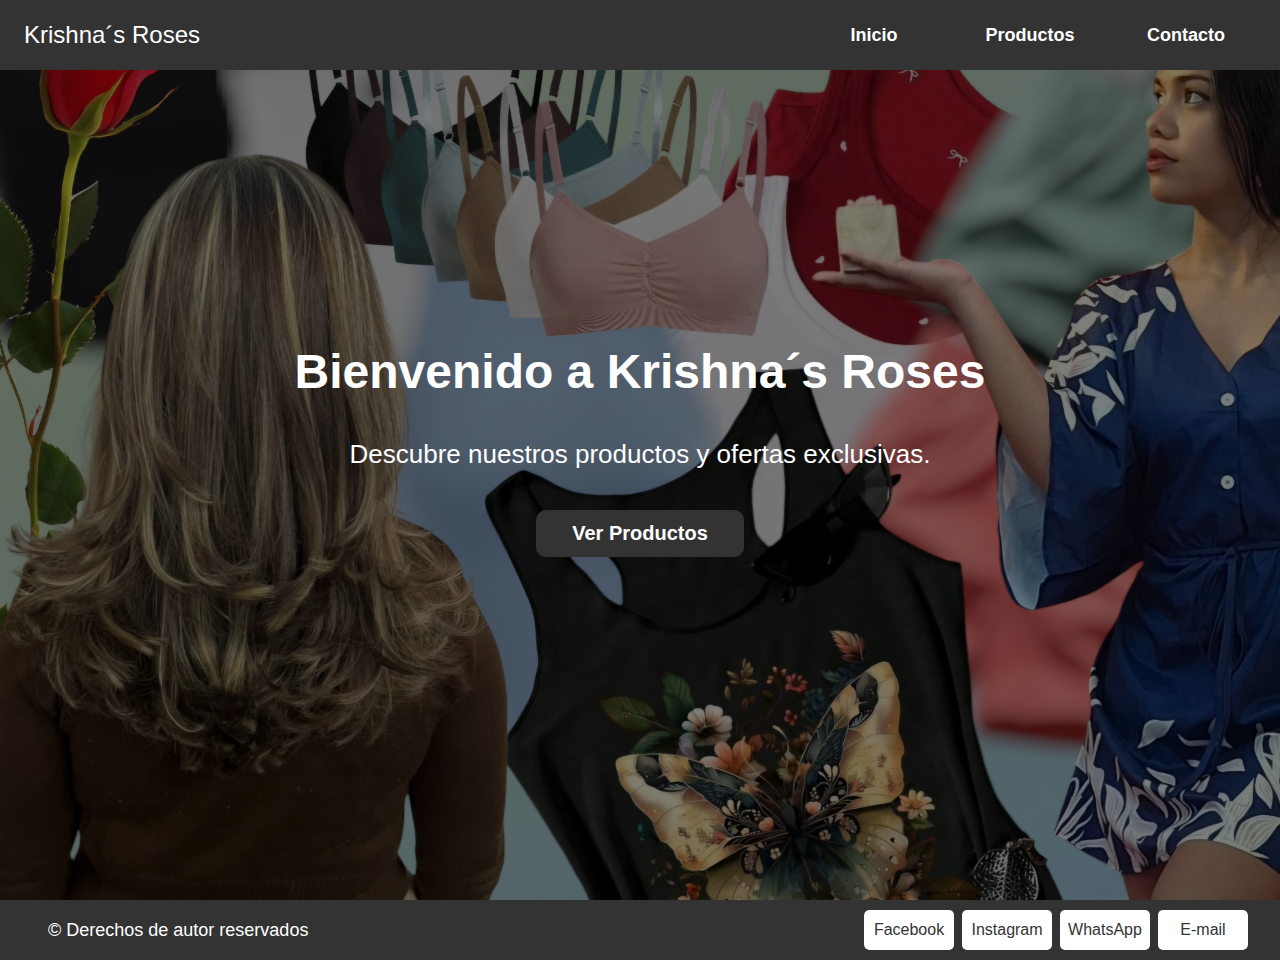
<file: index.html>
<!DOCTYPE html>
<html lang="es">
<head>
    <meta charset="utf-8">
    <meta name="viewport" content="width=device-width, initial-scale=1.0">
    <link rel="stylesheet" href="styles.css">
    <title>Krishna´s Roses</title>
    <link rel="shortcut icon" href="img/favicon.png" type="image/x-icon">
</head>
<body>
    <!-- Navbar -->
    <nav class="navbar">
        <!-- Logo -->
        <div class="logo">Krishna´s Roses</div>
        <!-- Toggle -->
        <div class="menu-toggle" id="menu-mobile">
            <span class="bar"></span>
            <span class="bar"></span>
            <span class="bar"></span>
        </div>
        <!-- Menu -->
        <ul class="nav-list">
            <a href="#start">Inicio</a>
            <a href="products.html">Productos</a>
            <a href="#contact">Contacto</a>
        </ul>
    </nav>
    <!-- ----------------------------------------------------------------------- -->
     <!-- Hero Section -->
    <section class="hero" id="start">
        <div class="hero-content">
            <h1>Bienvenido a <span>Krishna´s Roses</span></h1>
            <p>Descubre nuestros productos y ofertas exclusivas.</p>
            <a href="products.html">Ver Productos</a>
        </div>
    </section>
    <!-- ----------------------------------------------------------------------- -->
    <!-- Footer -->
     <footer class="footer" id="contact">
        <p class="cr">&copy; Derechos de autor reservados</p>
        <div class="social-media">
            <a href="">Facebook</a>
            <a href="">Instagram</a>
            <a href="">WhatsApp</a>
            <a href="">E-mail</a>
        </div>
     </footer>
    <!-- ----------------------------------------------------------------------- -->
    <!-- Script -->
    <script src="script.js"></script>
</body>
</html>
</file>
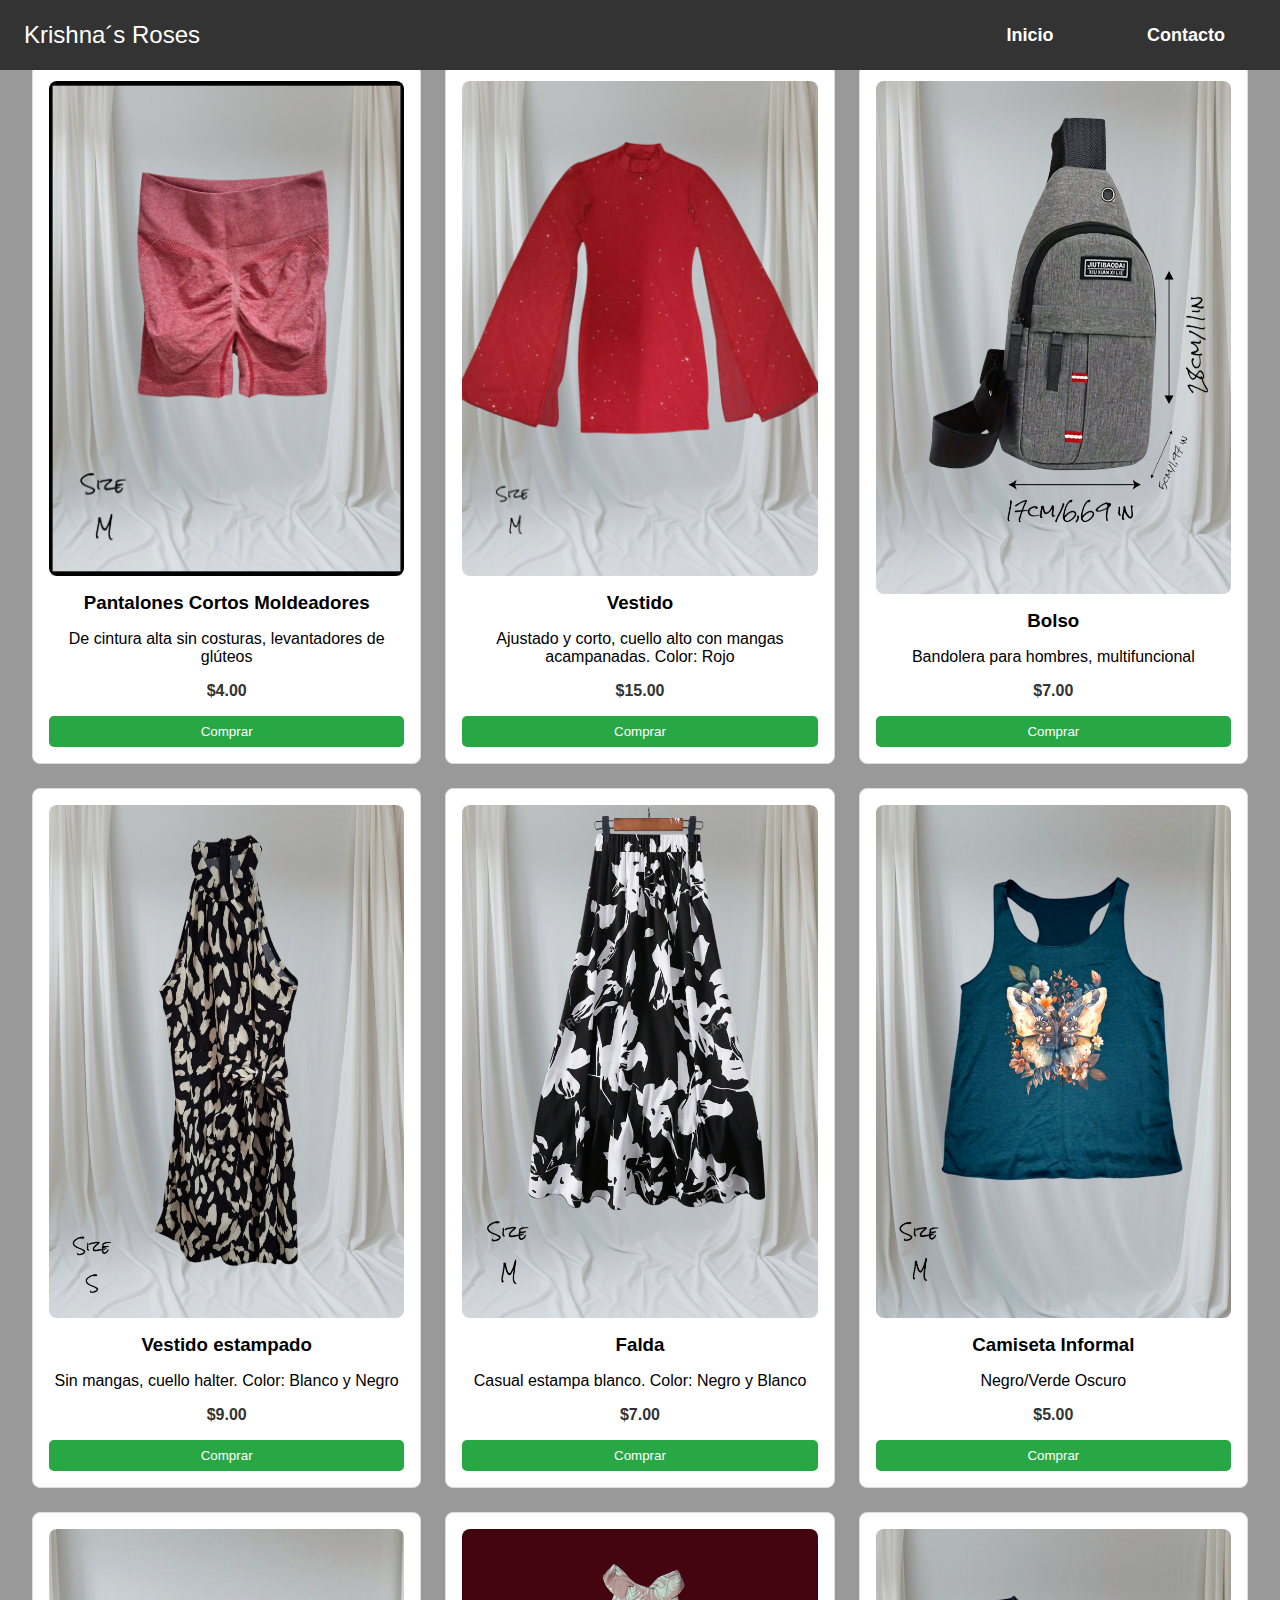
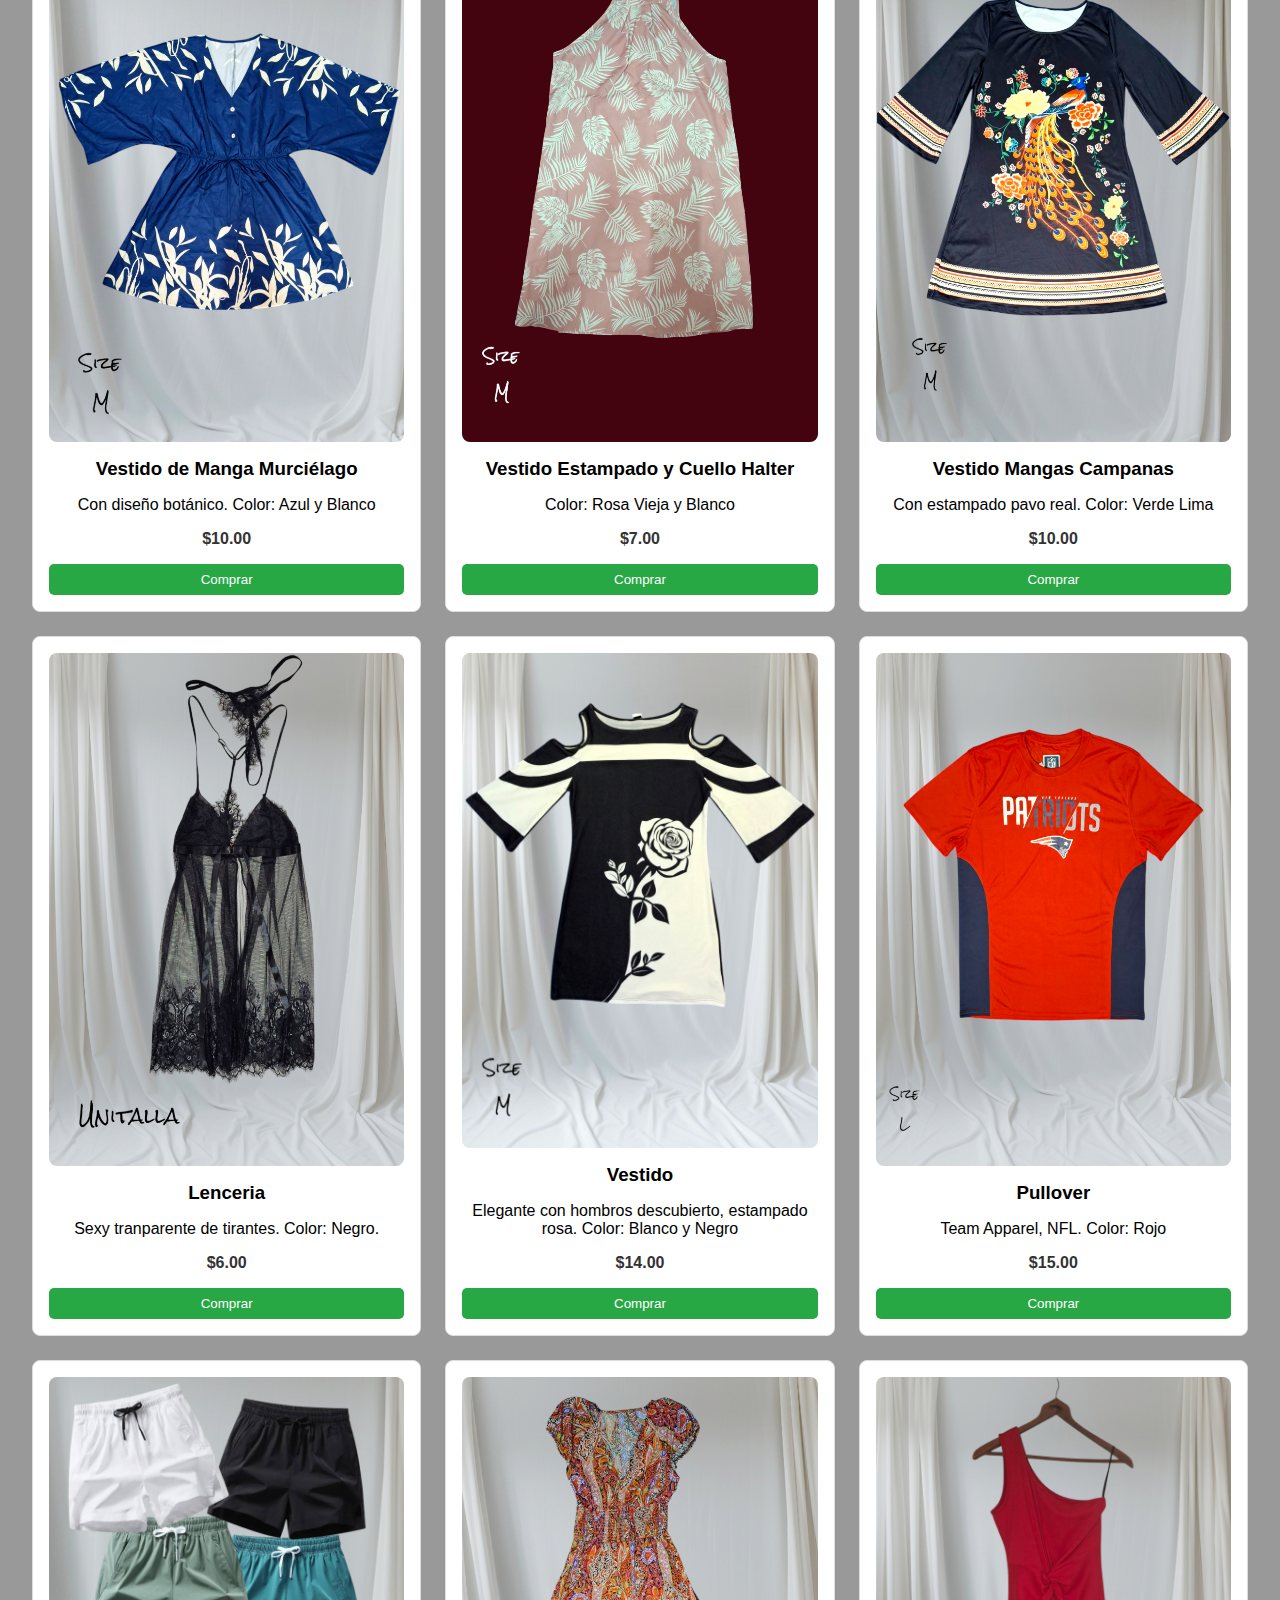
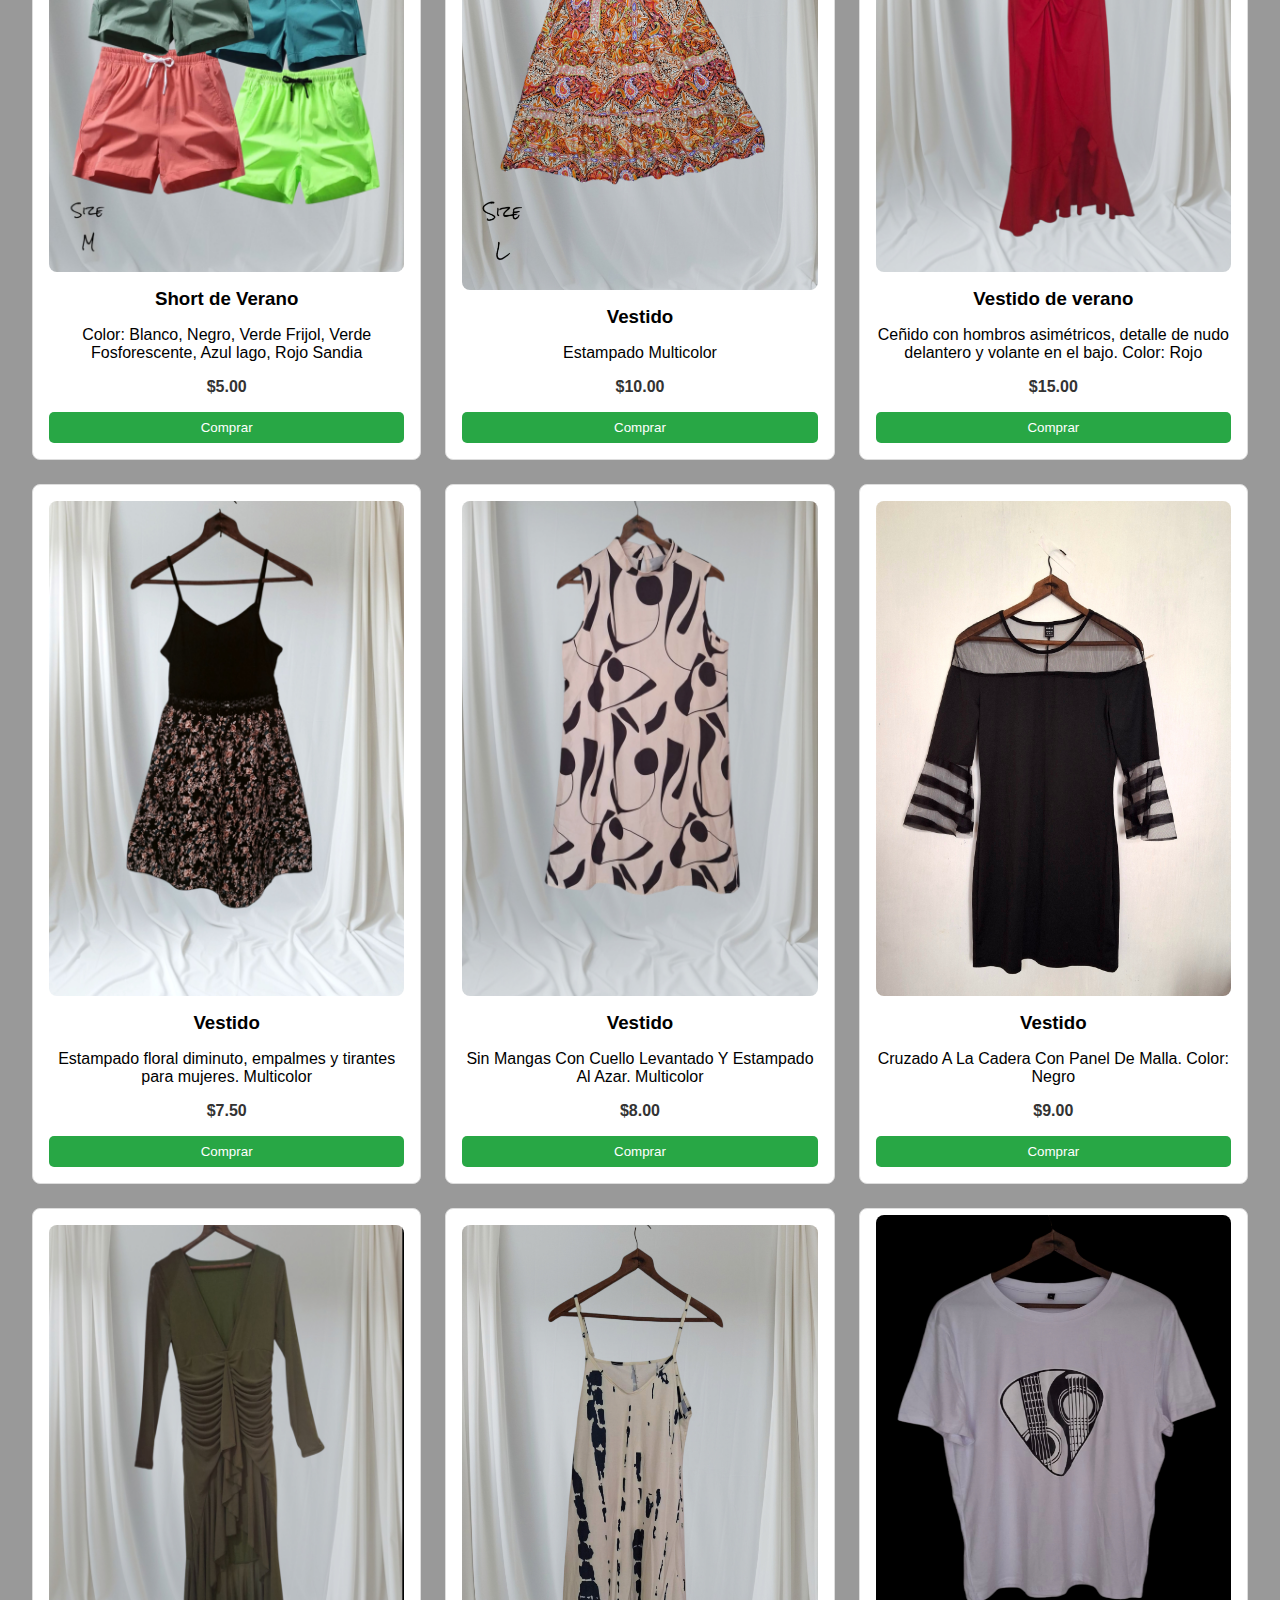
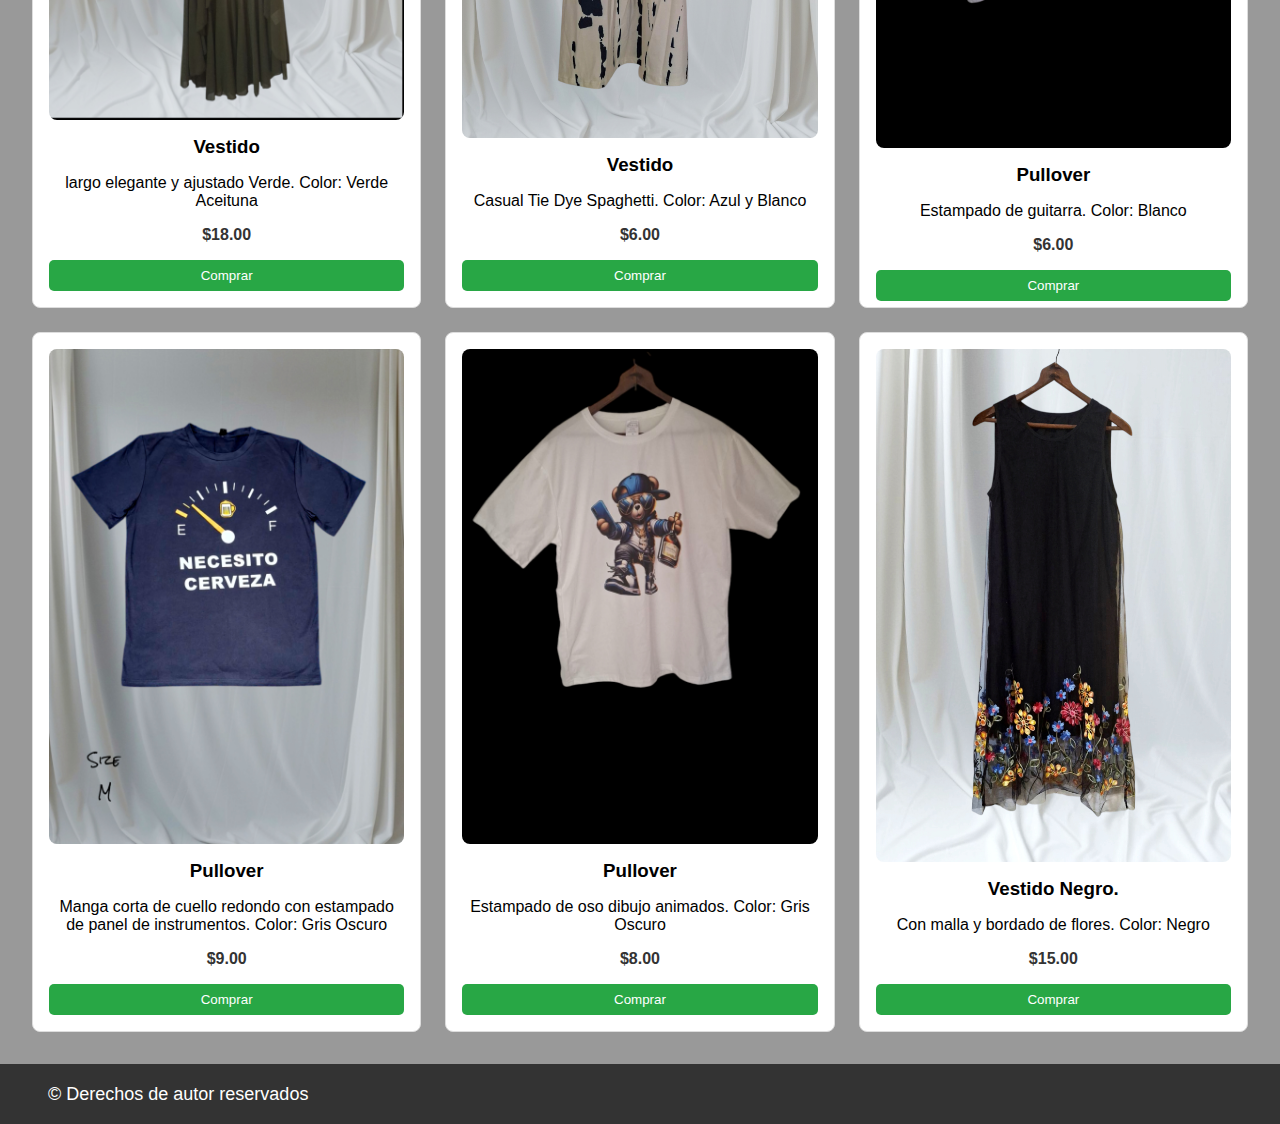
<file: products.html>
<!DOCTYPE html>
<html lang="en">
<head>
    <meta charset="UTF-8">
    <meta name="viewport" content="width=device-width, initial-scale=1.0">
    <link rel="stylesheet" href="products.css">
    <title>Krishna´s Roses | Products</title>
    <link rel="shortcut icon" href="img/favicon.png" type="image/x-icon">
</head>
<body>
    <!-- Navbar -->
    <nav class="navbar">
        <!-- Logo -->
        <div class="logo">Krishna´s Roses</div>
        <!-- Toggle -->
        <div class="menu-toggle" id="menu-mobile">
            <span class="bar"></span>
            <span class="bar"></span>
            <span class="bar"></span>
        </div>
        <!-- Menu -->
        <ul class="nav-list">
            <a href="index.html">Inicio</a>
            <a href="">Contacto</a>
        </ul>
    </nav>
    <!-- Products Section -->
    <section class="products" id="products">
        <h2></h2>
        <div class="product-cards">
            <div class="card" id="0001">
                <img src="img/products/0001.jpg" alt="Producto 2">
                <h3>Pantalones Cortos Moldeadores</h3>
                <p>De cintura alta sin costuras, levantadores de glúteos</p>
                <p class="price">$4.00</p>
                <button class="buy-button" onclick="sendToWhatsApp('0001')">Comprar</button>
            </div>
            <div class="card" id="0002">
                <img src="img/products/0002.jpg" alt="Producto 2">
                <h3>Vestido</h3>
                <p>Ajustado y corto, cuello alto con mangas acampanadas. Color: Rojo</p>
                <p class="price">$15.00</p>
                <button class="buy-button" onclick="sendToWhatsApp('0002')">Comprar</button>
            </div>
            <div class="card" id="0003">
                <img src="img/products/0003.jpg" alt="Producto 2">
                <h3>Bolso</h3>
                <p>Bandolera para hombres, multifuncional</p>
                <p class="price">$7.00</p>
                <button class="buy-button" onclick="sendToWhatsApp('0003')">Comprar</button>
            </div>
            <div class="card" id="0004">
                <img src="img/products/0004.jpg" alt="Producto 2">
                <h3>Vestido estampado</h3>
                <p>Sin mangas, cuello halter. Color: Blanco y Negro</p>
                <p class="price">$9.00</p>
                <button class="buy-button" onclick="sendToWhatsApp('0004')">Comprar</button>
            </div>
            <div class="card" id="0005">
                <img src="img/products/0005.jpg" alt="Producto 2">
                <h3>Falda</h3>
                <p>Casual estampa blanco. Color: Negro y Blanco</p>
                <p class="price">$7.00</p>
                <button class="buy-button" onclick="sendToWhatsApp('0005')">Comprar</button>
            </div>
            <div class="card" id="0006">
                <img src="img/products/0006.jpg" alt="Producto 2">
                <h3>Camiseta Informal</h3>
                <p>Negro/Verde Oscuro</p>
                <p class="price">$5.00</p>
                <button class="buy-button" onclick="sendToWhatsApp('0006')">Comprar</button>
            </div>
            <div class="card" id="0007">
                <img src="img/products/0007.jpg" alt="Producto 2">
                <h3>Vestido de Manga Murciélago</h3>
                <p>Con diseño botánico. Color: Azul y Blanco</p>
                <p class="price">$10.00</p>
                <button class="buy-button" onclick="sendToWhatsApp('0007')">Comprar</button>
            </div>
            <div class="card" id="0008">
                <img src="img/products/0008.jpg" alt="Producto 2">
                <h3>Vestido Estampado y Cuello Halter</h3>
                <p>Color: Rosa Vieja y Blanco</p>
                <p class="price">$7.00</p>
                <button class="buy-button" onclick="sendToWhatsApp('0008')">Comprar</button>
            </div>
            <div class="card" id="0011">
                <img src="img/products/0011.jpg" alt="Producto 2">
                <h3>Vestido Mangas Campanas</h3>
                <p>Con estampado pavo real. Color: Verde Lima</p>
                <p class="price">$10.00</p>
                <button class="buy-button" onclick="sendToWhatsApp('0011')">Comprar</button>
            </div>
            <div class="card" id="0012">
                <img src="img/products/0012.jpg" alt="Producto 2">
                <h3>Lenceria</h3>
                <p>Sexy tranparente de tirantes. Color: Negro.</p>
                <p class="price">$6.00</p>
                <button class="buy-button" onclick="sendToWhatsApp('0012')">Comprar</button>
            </div>
            <div class="card" id="0013">
                <img src="img/products/0013.jpg" alt="Producto 2">
                <h3>Vestido</h3>
                <p>Elegante con hombros descubierto, estampado rosa. Color: Blanco y Negro</p>
                <p class="price">$14.00</p>
                <button class="buy-button" onclick="sendToWhatsApp('0013')">Comprar</button>
            </div>
            <div class="card" id="0014">
                <img src="img/products/0014.jpg" alt="Producto 2">
                <h3>Pullover</h3>
                <p>Team Apparel, NFL. Color: Rojo</p>
                <p class="price">$15.00</p>
                <button class="buy-button" onclick="sendToWhatsApp('0014')">Comprar</button>
            </div>
            <div class="card" id="0015">
                <img src="img/products/0015.jpg" alt="Producto 2">
                <h3>Short de Verano</h3>
                <p>Color: Blanco, Negro, Verde Frijol, Verde Fosforescente, Azul lago, Rojo Sandia</p>
                <p class="price">$5.00</p>
                <button class="buy-button" onclick="sendToWhatsApp('0015')">Comprar</button>
            </div>
            <div class="card" id="0016">
                <img src="img/products/0016.jpg" alt="Producto 2">
                <h3>Vestido</h3>
                <p>Estampado Multicolor</p>
                <p class="price">$10.00</p>
                <button class="buy-button" onclick="sendToWhatsApp('0016')">Comprar</button>
            </div>
            <div class="card" id="0017">
                <img src="img/products/0017.jpg" alt="Producto 2">
                <h3>Vestido de verano</h3>
                <p>Ceñido con hombros asimétricos, detalle de nudo delantero y volante en el bajo. Color: Rojo</p>
                <p class="price">$15.00</p>
                <button class="buy-button" onclick="sendToWhatsApp('0017')">Comprar</button>
            </div>
            <div class="card" id="0018">
                <img src="img/products/0018.jpg" alt="Producto 2">
                <h3>Vestido</h3>
                <p>Estampado floral diminuto, empalmes y tirantes para mujeres. Multicolor</p>
                <p class="price">$7.50</p>
                <button class="buy-button" onclick="sendToWhatsApp('0018')">Comprar</button>
            </div>
            <div class="card" id="0019">
                <img src="img/products/0019.jpg" alt="Producto 2">
                <h3>Vestido</h3>
                <p>Sin Mangas Con Cuello Levantado Y Estampado Al Azar. Multicolor</p>
                <p class="price">$8.00</p>
                <button class="buy-button" onclick="sendToWhatsApp('0019')">Comprar</button>
            </div>
            <div class="card" id="0020">
                <img src="img/products/0020.jpg" alt="Producto 2">
                <h3>Vestido</h3>
                <p>Cruzado A La Cadera Con Panel De Malla. Color: Negro</p>
                <p class="price">$9.00</p>
                <button class="buy-button" onclick="sendToWhatsApp('0020')">Comprar</button>
            </div>
            <div class="card" id="0021">
                <img src="img/products/0021.jpg" alt="Producto 2">
                <h3>Vestido</h3>
                <p>largo elegante y ajustado Verde. Color: Verde Aceituna</p>
                <p class="price">$18.00</p>
                <button class="buy-button" onclick="sendToWhatsApp('0021')">Comprar</button>
            </div>
            <div class="card" id="0022">
                <img src="img/products/0022.jpg" alt="Producto 2">
                <h3>Vestido</h3>
                <p>Casual Tie Dye Spaghetti. Color: Azul y Blanco</p>
                <p class="price">$6.00</p>
                <button class="buy-button" onclick="sendToWhatsApp('0022')">Comprar</button>
            </div>
            <div class="card" id="0023">
                <img src="img/products/0023.jpg" alt="Producto 2">
                <h3>Pullover</h3>
                <p>Estampado de guitarra. Color: Blanco</p>
                <p class="price">$6.00</p>
                <button class="buy-button" onclick="sendToWhatsApp('0023')">Comprar</button>
            </div>
            <div class="card" id="0024">
                <img src="img/products/0024.jpg" alt="Producto 2">
                <h3>Pullover</h3>
                <p>Manga corta de cuello redondo con estampado de panel de instrumentos. Color: Gris Oscuro</p>
                <p class="price">$9.00</p>
                <button class="buy-button" onclick="sendToWhatsApp('0024')">Comprar</button>
            </div>
            <div class="card" id="0025">
                <img src="img/products/0025.jpg" alt="Producto 2">
                <h3>Pullover</h3>
                <p>Estampado de oso dibujo animados. Color: Gris Oscuro</p>
                <p class="price">$8.00</p>
                <button class="buy-button" onclick="sendToWhatsApp('0025')">Comprar</button>
            </div>
            <div class="card" id="0026">
                <img src="img/products/0026.jpg" alt="Producto 2">
                <h3>Vestido Negro.</h3>
                <p>Con malla y bordado de flores. Color: Negro</p>
                <p class="price">$15.00</p>
                <button class="buy-button" onclick="sendToWhatsApp('0026')">Comprar</button>
            </div>
        </div>
    </section>
    <!-- Footer -->
    <footer class="footer" id="contact">
        <p class="cr">&copy; Derechos de autor reservados</p>
        <div class="social-media">
<!--             <a href="">Facebook</a>
            <a href="">Instagram</a>
            <a href="">WhatsApp</a>
            <a href="">E-mail</a> -->
        </div>
     </footer>
    <!-- ----------------------------------------------------------------------- -->
    <!-- Script -->
    <script src="script.js"></script>
</body>
</html>
</file>
<file: styles.css>
* {
    margin: 0;
    padding: 0;
    box-sizing: border-box;
    list-style: none;
    text-decoration: none;
}
body {
    font-family: Arial, sans-serif;
    background-color: #333;
}
/* Navbar */
.navbar {
    z-index: 2;
    width: 100%;
    height: 70px;
    position: fixed;
    top: 0;
    display: flex;
    justify-content: space-between;
    align-items: center;
    padding: 0 1.5rem;
    background-color: #333;
}
/* Logo */
.logo {
    height: 100%;
    display: flex;
    justify-content: center;
    align-items: center;
    font-size: 24px;
    color: #fff;
}
/* Navbar Menu */
.nav-list {
    width: 100%;
    position: absolute;
    top: 60px;
    left: 0;
    display: none;
    flex-direction: row;
    justify-content: center;
    align-items: center;
    gap: 1rem;
    padding: 1rem 0;
    background-color: #333;
}
.nav-list.active {
    display: flex;
}
.nav-list a {
    display: flex;
    justify-content: center;
    align-items: center;
    width: 140px;
    height: 35px;
    font-size: 18px;
    font-weight: bold;
    color: #fff;
    border-radius: 10px;
}
.nav-list a:hover {
    color: #333;
    background-color: #fff;
}
.menu-toggle {
    display: flex;
    flex-direction: column;
    cursor: pointer;
}
/* Toggle */
.bar {
    height: 3px;
    width: 27px;
    margin: 3px 0;
    background-color: #fff;
}
/* ----------------------------------------------------------------------- */
/* Hero Section */
.hero {
    height: 100vh;
    display: flex;
    justify-content: center;
    align-items: center;
    color: #fff;
    text-align: center;
    position: relative;
    background-image: url('img/hero_bg.jpg');
    background-size: cover;
    background-position-y: 1%;
    background-repeat: no-repeat;
}
.hero::before {
    content: '';
    position: absolute;
    top: 0;
    left: 0;
    right: 0;
    bottom: 0;
    background-color: rgba(0, 0, 0, 0.5); /* Fondo oscuro para mejorar la legibilidad */
}
.hero-content {
    z-index: 1;
    position: relative;
    display: flex;
    flex-direction: column;
    align-items: center;
    justify-content: center;
    gap: 2.5rem;
}
.hero h1 {
    font-size: 24;
}
.hero p {
    font-size: 16px;
}
.hero a {
    display: flex;
    justify-content: center;
    align-items: center;
    padding: .5rem 2rem;
    font-size: 16px;
    font-weight: bold;
    color: #fff;
    background-color: #333;
    border:  4px solid #333;
    border-radius: 10px;
}
/* ----------------------------------------------------------------------- */
/* Footer */
.footer {
    display: flex;
    flex-direction: column;
    justify-content: center;
    align-items: center;
    gap: 1rem;
    padding: 1.5rem 0;
    color: #999;
}
footer p {
    width: 80%;
    height: 40px;
    display: flex;
    justify-content: center;
    align-items: center;
    border-radius: 5px;
}
.cr {
    color: #333;
    background-color: #fff;
}
.e-mail {
    color: #333;
    background-color: #fff;
}
.social-media {
    width: 80%;
    display: flex;
    flex-direction: column;
    align-items: center;
    gap: 1rem;
}
.social-media a {
    width: 100%;
    height: 40px;
    display: flex;
    justify-content: center;
    align-items: center;
    color: #333;
    background-color: #fff;
    border-radius: 5px;
}
/* ----------------------------------------------------------------------- */
/* Desktop Display */
@media (min-width: 768px) {
    .nav-list {
        width: max-content;
        height: 100%;
        display: flex;
        flex-direction: row;
        justify-content: right;
        position: relative;
        inset: 0;
        padding: 0;
    }
    .menu-toggle {
        display: none;
    }
    /* ----------------------------------------------------------------------- */
    .hero-content h1 {
        font-size: 48px;
    }
    .hero-content p {
        font-size: 26px;
    }
    .hero-content a {
        font-size: 20px;
    }
    /* ----------------------------------------------------------------------- */
    .footer {
        width: 100%;
        height: 60px;
        flex-direction: row;
        justify-content: space-between;
        gap: 0;
        padding: 0 2rem;
    }
    .footer p {
        font-size: 14px;
        padding: .5rem 1rem;
        width: max-content;
        font-size: 18px;
        color: #fff;
        background-color: transparent;
    }
    .social-media {
        width: min-content;
        flex-direction: row;
        gap: 0.5rem;
        border-radius: 5px;
        overflow: hidden;
    }
    .social-media a {
        width: 90px;
        padding: .5rem 1rem;
        background-color: #fff;
    }
}
</file>
<file: products.css>
* {
    margin: 0;
    padding: 0;
    box-sizing: border-box;
    list-style: none;
    text-decoration: none;
}
body {
    font-family: Arial, sans-serif;
    background-color: #fff;
}
/* Navbar */
.navbar {
    z-index: 2;
    width: 100%;
    height: 70px;
    position: fixed;
    top: 0;
    display: flex;
    justify-content: space-between;
    align-items: center;
    padding: 0 1.5rem;
    background-color: #333;
}
/* Logo */
.logo {
    height: 100%;
    display: flex;
    justify-content: center;
    align-items: center;
    font-size: 24px;
    color: #fff;
}
/* Navbar Menu */
.nav-list {
    width: 100%;
    position: absolute;
    top: 60px;
    left: 0;
    display: none;
    flex-direction: row;
    justify-content: center;
    align-items: center;
    gap: 1rem;
    padding: 1rem 0;
    background-color: #333;
}
.nav-list.active {
    display: flex;
}
.nav-list a {
    display: flex;
    justify-content: center;
    align-items: center;
    width: 140px;
    height: 35px;
    font-size: 18px;
    font-weight: bold;
    color: #fff;
    border-radius: 10px;
}
.nav-list a:hover {
    color: #333;
    background-color: #fff;
}
.menu-toggle {
    display: flex;
    flex-direction: column;
    cursor: pointer;
}
/* Toggle */
.bar {
    height: 3px;
    width: 27px;
    margin: 3px 0;
    background-color: #fff;
}
/* ----------------------------------------------------------------------- */
/* Products Section */
.products {
    padding: 2rem;
    text-align: center;
    background-color: #999;
}

.products h2 {
    margin-bottom: 2rem;
}

.product-cards {
    display: grid;
    grid-template-columns: repeat(auto-fill, minmax(350px, 1fr));
    gap: 1.5rem;
}
.card {
    height: 700px;
    display: flex;
    flex-direction: column;
    justify-content: center;
    gap: 1rem;
    padding: 1rem;
    background-color: #fff;
    border: 1px solid #ddd;
    border-radius: 8px;
}

.card img {
    width: 100%;
    height: 80%;
    display: flex;
    justify-content: center;
    border-radius: 8px;
}

.card p.price {
    font-weight: bold;
    color: #333;
}

.buy-button {
    background-color: #28a745;
    color: white;
    border: none;
    padding: 0.5rem 1rem;
    border-radius: 5px;
    cursor: pointer;
    transition: background-color 0.3s;
}

.buy-button:hover {
    background-color: #218838;
}
/* ----------------------------------------------------------------------- */
/* Footer */
.footer {
    display: flex;
    flex-direction: column;
    justify-content: center;
    align-items: center;
    gap: 1rem;
    padding: 1.5rem 0;
    color: #999;
    background-color: #333;
}
footer p {
    width: 80%;
    height: 40px;
    display: flex;
    justify-content: center;
    align-items: center;
    border-radius: 5px;
}
.cr {
    color: #333;
    background-color: #fff;
}
.e-mail {
    color: #333;
    background-color: #fff;
}
.social-media {
    width: 80%;
    display: flex;
    flex-direction: column;
    align-items: center;
    gap: 1rem;
}
.social-media a {
    width: 100%;
    height: 40px;
    display: flex;
    justify-content: center;
    align-items: center;
    color: #333;
    background-color: #fff;
    border-radius: 5px;
}
/* ----------------------------------------------------------------------- */
/* Desktop Display */
@media (min-width: 768px) {
    .nav-list {
        width: max-content;
        height: 100%;
        display: flex;
        flex-direction: row;
        justify-content: right;
        position: relative;
        inset: 0;
        padding: 0;
    }
    .menu-toggle {
        display: none;
    }
    /* ----------------------------------------------------------------------- */
    .hero-content h1 {
        font-size: 48px;
    }
    .hero-content p {
        font-size: 26px;
    }
    .hero-content a {
        font-size: 20px;
    }
    /* ----------------------------------------------------------------------- */
    .footer {
        width: 100%;
        height: 60px;
        flex-direction: row;
        justify-content: space-between;
        gap: 0;
        padding: 0 2rem;
    }
    .footer p {
        font-size: 14px;
        padding: .5rem 1rem;
        width: max-content;
        font-size: 18px;
        color: #fff;
        background-color: transparent;
    }
    .social-media {
        width: min-content;
        flex-direction: row;
        gap: 0.5rem;
        border-radius: 5px;
        overflow: hidden;
    }
    .social-media a {
        width: 90px;
        padding: .5rem 1rem;
        background-color: #fff;
    }
}
</file>
